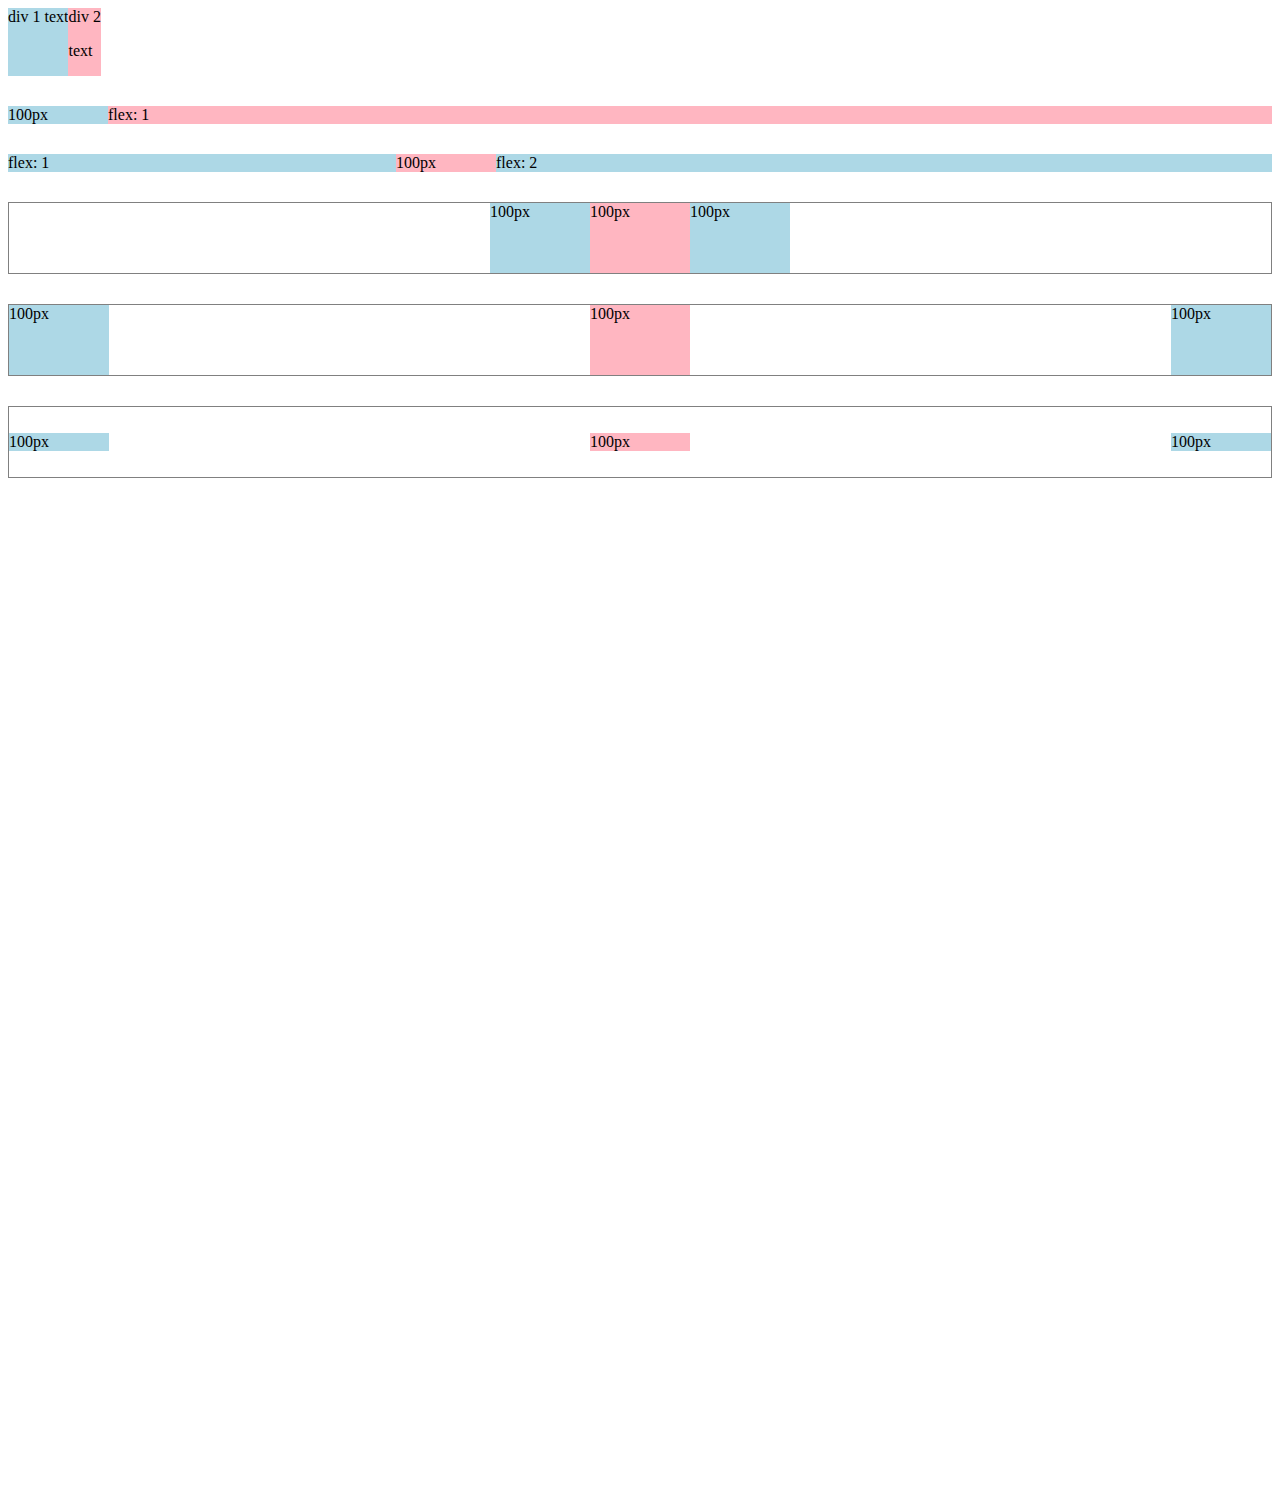
<file: flexbox.html>
<!DOCTYPE html>
<html>
  <head>
    <title>Flexbox Practice</title>
  </head>
  <body style="padding-bottom: 1000px;">
    <div style="
      display: flex;
      flex-direction: row;
    ">
      <div style="background-color: lightblue;">div 1 text</div>
      <div style="background-color: lightpink;">div 2 <p>text</p></div>
    </div>

    <div style="
      margin-top: 30px;
      display: flex;
      flex-direction: row;
    ">
      <div style="
        background-color: lightblue;
        width: 100px;
      ">100px</div>
      <div style="
        background-color: lightpink;
        flex: 1;
      ">flex: 1</div>
    </div>

    <div style="
      margin-top: 30px;
      display: flex;
      flex-direction: row;
    ">
      <div style="
        background-color: lightblue;
        flex: 1;
      ">flex: 1</div>
      <div style="
        background-color: lightpink;
        width: 100px;
      ">100px</div>
      <div style="
        background-color: lightblue;
        flex: 2;
      ">flex: 2</div>
    </div>

    <div style="
      margin-top: 30px;
      height: 70px;
      border-width: 1px;
      border-style: solid;
      border-color: gray;

      display: flex;
      flex-direction: row;
      justify-content: center;
    ">
      <div style="
        background-color: lightblue;
        width: 100px;
      ">100px</div>
      <div style="
        background-color: lightpink;
        width: 100px;
      ">100px</div>
      <div style="
        background-color: lightblue;
        width: 100px;
      ">100px</div>
    </div>

    <div style="
      margin-top: 30px;
      height: 70px;
      border-width: 1px;
      border-style: solid;
      border-color: gray;

      display: flex;
      flex-direction: row;
      justify-content: space-between;
    ">
      <div style="
        background-color: lightblue;
        width: 100px;
      ">100px</div>
      <div style="
        background-color: lightpink;
        width: 100px;
      ">100px</div>
      <div style="
        background-color: lightblue;
        width: 100px;
      ">100px</div>
    </div>

    <div style="
      margin-top: 30px;
      height: 70px;
      border-width: 1px;
      border-style: solid;
      border-color: gray;

      display: flex;
      flex-direction: row;
      justify-content: space-between;
      align-items: center;
    ">
      <div style="
        background-color: lightblue;
        width: 100px;
      ">100px</div>
      <div style="
        background-color: lightpink;
        width: 100px;
      ">100px</div>
      <div style="
        background-color: lightblue;
        width: 100px;
      ">100px</div>
    </div>
  </body>
</html>
</file>
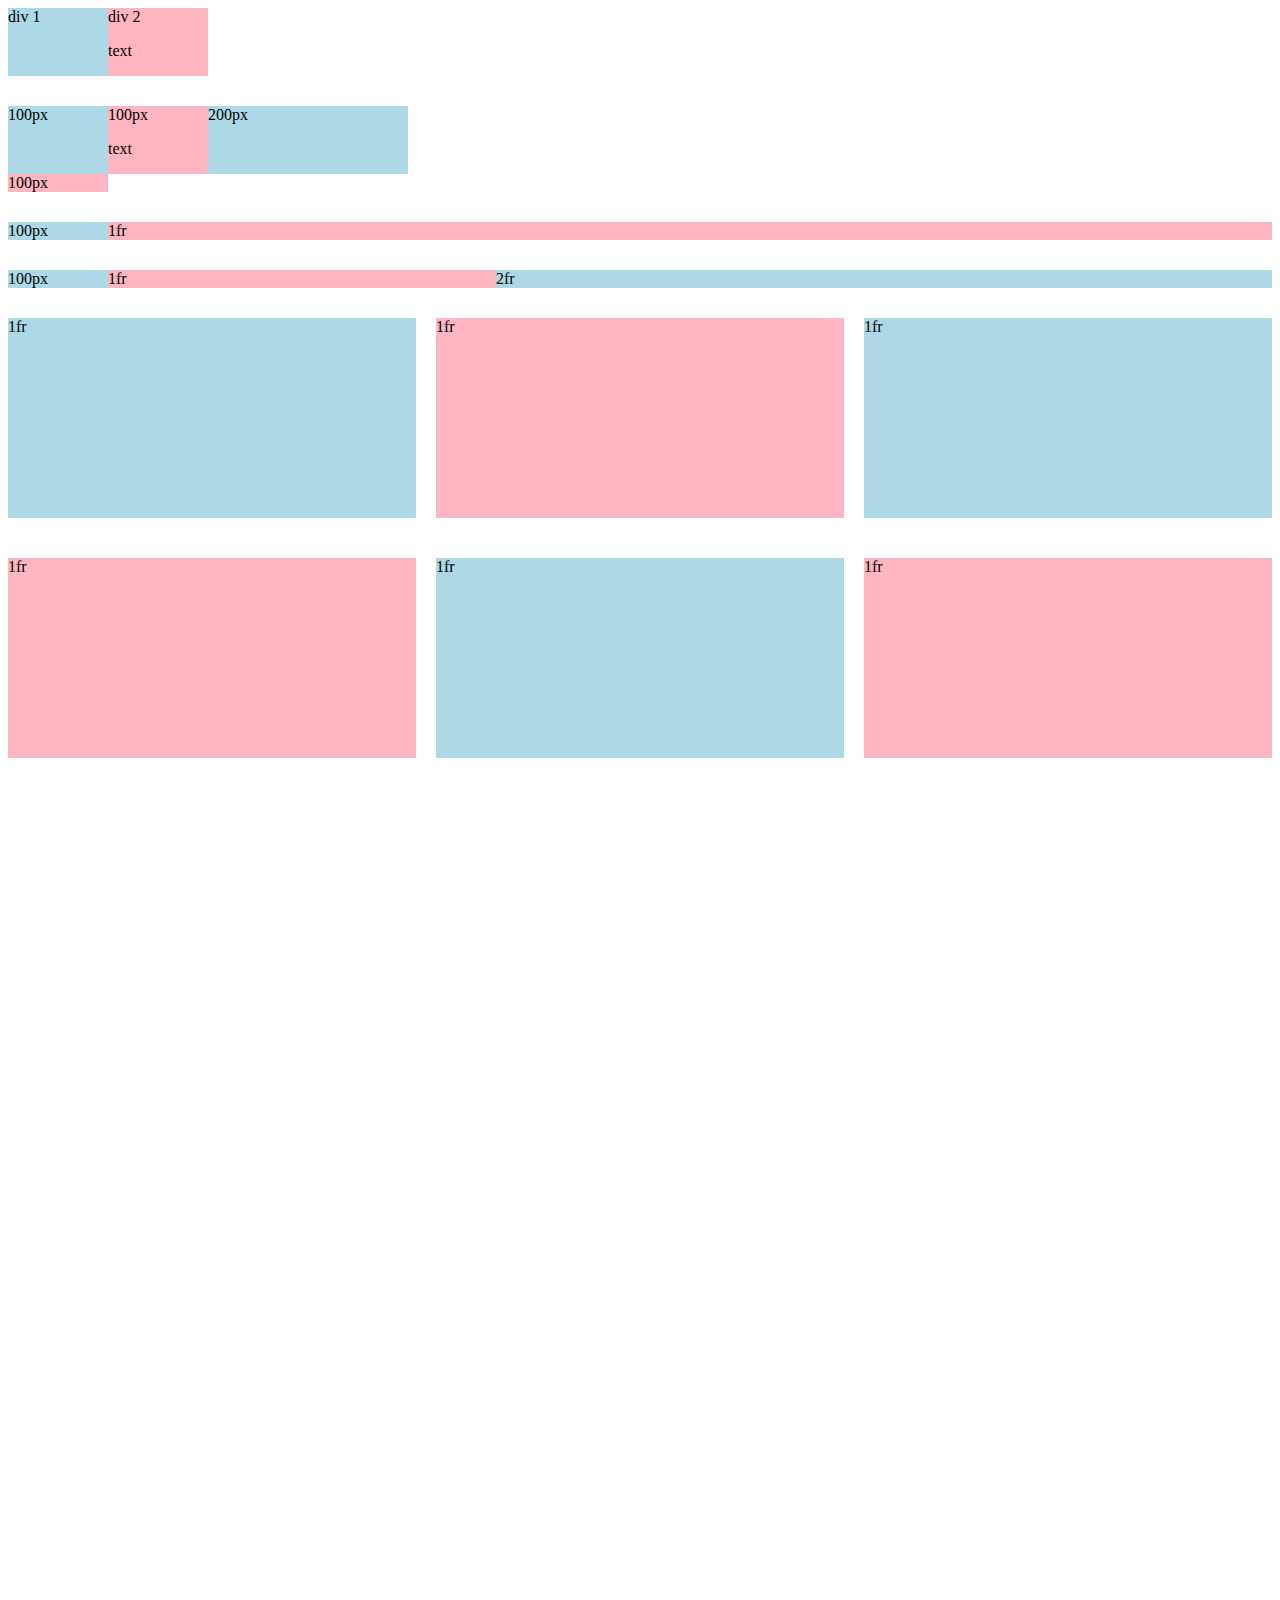
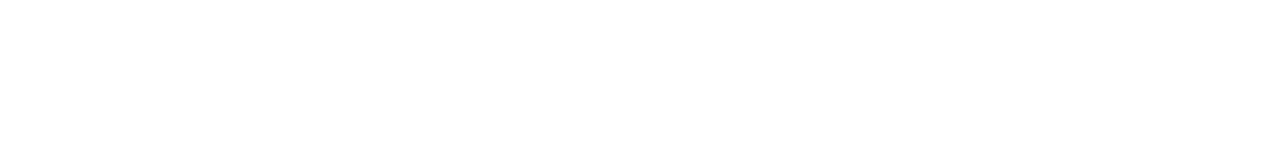
<file: grid.html>
<!DOCTYPE html>
<html>
  <head>
    <title>Grid Practice</title>
  </head>
  <body style="padding-bottom: 1000px;">
    <div style="
      display: grid;
      grid-template-columns: 100px 100px;
    ">
      <div style="background-color: lightblue;">div 1</div>
      <div style="background-color: lightpink;">div 2<p>text</p></div>
    </div>

    <div style="
      margin-top: 30px;
      display: grid;
      grid-template-columns: 100px 100px 200px;
    ">
      <div style="background-color: lightblue;">100px</div>
      <div style="background-color: lightpink;">100px<p>text</p></div>
      <div style="background-color: lightblue;">200px</div>
      <div style="background-color: lightpink;">100px</div>
    </div>

    <div style="
      margin-top: 30px;
      display: grid;
      grid-template-columns: 100px 1fr;
    ">
      <div style="background-color: lightblue;">100px</div>
      <div style="background-color: lightpink;">1fr</div>
    </div>

    <div style="
      margin-top: 30px;
      display: grid;
      grid-template-columns: 100px 1fr 2fr;
    ">
      <div style="background-color: lightblue;">100px</div>
      <div style="background-color: lightpink;">1fr</div>
      <div style="background-color: lightblue;">2fr</div>
    </div>

    <div style="
      margin-top: 30px;
      display: grid;
      grid-template-columns: 1fr 1fr 1fr;
      column-gap: 20px;
      row-gap: 40px;
    ">
      <div style="background-color: lightblue; height: 200px;">1fr</div>
      <div style="background-color: lightpink; height: 200px;">1fr</div>
      <div style="background-color: lightblue; height: 200px;">1fr</div>
      <div style="background-color: lightpink; height: 200px;">1fr</div>
      <div style="background-color: lightblue; height: 200px;">1fr</div>
      <div style="background-color: lightpink; height: 200px;">1fr</div>
    </div>
  </body>
</html>
</file>
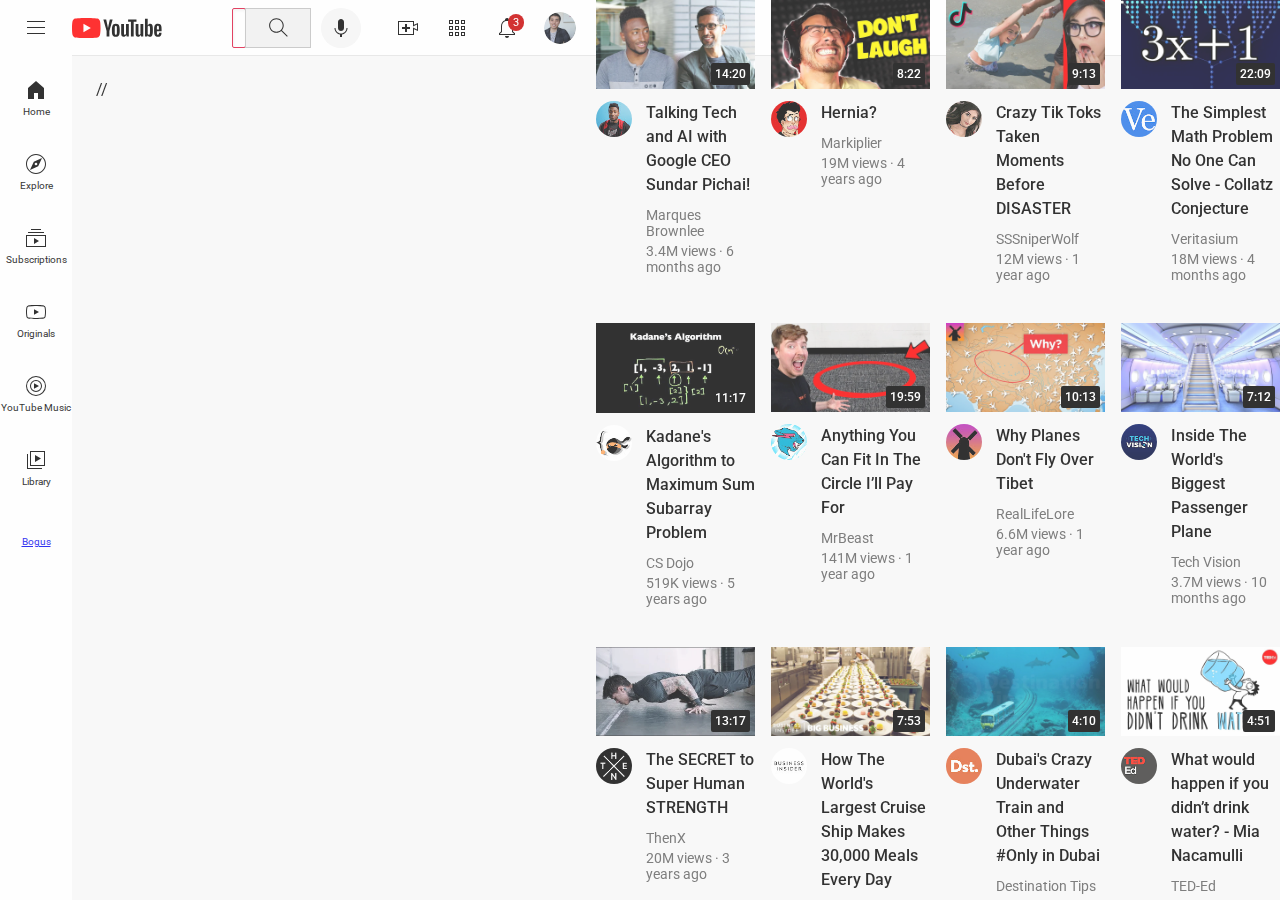
<file: oldindex.html>
<!DOCTYPE html>
<html>
  <head>
    <title>YouTube.com Clone</title>

    <link rel="preconnect" href="https://fonts.googleapis.com">
    <link rel="preconnect" href="https://fonts.gstatic.com" crossorigin>
    <link href="https://fonts.googleapis.com/css2?family=Roboto:wght@400;500;700&display=swap" rel="stylesheet">

    <link rel="stylesheet" href="styles/test.css">
 //   <link rel="stylesheet" href="styles/footer.css">
    <link rel="stylesheet" href="styles/general.css">
    <link rel="stylesheet" href="styles/header.css">
    <link rel="stylesheet" href="styles/video.css">
    <link rel="stylesheet" href="styles/sidebar.css">
    <link rel="stylesheet" href="styles/footer.css">
  </head>
  <body>
    <header class="header">
      <div class="left-section">
        <img class="hamburger-menu" src="icons/hamburger-menu.svg">
        <img class="youtube-logo" src="icons/youtube-logo.svg">
      </div>
      <div class="middle-section">
        <input class="search-bar" type="text" placeholder="Search">
        <button class="search-button">
          <img class="search-icon" src="icons/search.svg">
          <div class="tooltip">Search</div>
        </button>
        <!-- Put position absolute inside position relative -->
        <button class="voice-search-button">
          <img class="voice-search-icon" src="icons/voice-search-icon.svg">
          <div class="tooltip">Search with your voice</div>
        </button>
      </div>
      <div class="right-section">
        <div class="upload-icon-container">
          <img class="upload-icon" src="icons/upload.svg">
          <div class="tooltip">Create</div>
        </div>
        <div class="youtube-apps-icon-container">
          <img class="youtube-apps-icon" src="icons/youtube-apps.svg">
          <div class="tooltip">YouTube Apps</div>
        </div>
        <div class="notifications-icon-container">
          <img class="notifications-icon" src="icons/notifications.svg">
          <div class="notifications-count">3</div>
          <div class="tooltip">Notifications</div>
        </div>
        <img class="current-user-picture" src="channel-pictures/my-channel.jpeg">
      </div>

    <nav class="sidebar">
      <div class="sidebar-link">
        <img src="icons/home.svg">
        <div>Home</div>
      </div>
      <div class="sidebar-link">
        <img src="icons/explore.svg">
        <div>Explore</div>
      </div>
      <div class="sidebar-link">
        <img src="icons/subscriptions.svg">
        <div>Subscriptions</div>
      </div>
      <div class="sidebar-link">
        <img src="icons/originals.svg">
        <div>Originals</div>
      </div>
      <div class="sidebar-link">
        <img src="icons/youtube-music.svg">
        <div>YouTube Music</div>
      </div>
      <div class="sidebar-link">
        <img src="icons/library.svg">
        <div>Library</div>
      </div>
      
      <div class="sidebar-link">
        <div><a href="https://jtr813.github.io/simple/bogus.html">Bogus</a></div>
      </div>
      
    </nav>

    <main>
      <section class="video-grid">
        <div class="video-preview">
          <div class="thumbnail-row">
            <img class="thumbnail" src="thumbnails/thumbnail-1.webp">
            <div class="video-time">14:20</div>
          </div>
          <div class="video-info-grid">
            <div class="channel-picture">
              <img class="profile-picture" src="channel-pictures/channel-1.jpeg">
            </div>
            <div class="video-info">
              <p class="video-title">
                Talking Tech and AI with Google CEO Sundar Pichai!
              </p>
              <p class="video-author">
                Marques Brownlee
              </p>
              <p class="video-stats">
                3.4M views &#183; 6 months ago
              </p>
            </div>
          </div>
        </div>

        <div class="video-preview">
          <div class="thumbnail-row">
            <img class="thumbnail" src="thumbnails/thumbnail-2.webp">
            <div class="video-time">8:22</div>
          </div>
          <div class="video-info-grid">
            <div class="channel-picture">
              <img class="profile-picture" src="channel-pictures/channel-2.jpeg">
            </div>
            <div class="video-info">
              <p class="video-title">
                Hernia?
              </p>
              <p class="video-author">
                Markiplier
              </p>
              <p class="video-stats">
                19M views &#183; 4 years ago
              </p>
            </div>
          </div>
        </div>

        <div class="video-preview">
          <div class="thumbnail-row">
            <img class="thumbnail" src="thumbnails/thumbnail-3.webp">
            <div class="video-time">9:13</div>
          </div>
          <div class="video-info-grid">
            <div class="channel-picture">
              <img class="profile-picture" src="channel-pictures/channel-3.jpeg">
            </div>
            <div class="video-info">
              <p class="video-title">
                Crazy Tik Toks Taken Moments Before DISASTER
              </p>
              <p class="video-author">
                SSSniperWolf
              </p>
              <p class="video-stats">
                12M views &#183; 1 year ago
              </p>
            </div>
          </div>
        </div>

        <div class="video-preview">
          <div class="thumbnail-row">
            <img class="thumbnail" src="thumbnails/thumbnail-4.webp">
            <div class="video-time">22:09</div>
          </div>
          <div class="video-info-grid">
            <div class="channel-picture">
              <img class="profile-picture" src="channel-pictures/channel-4.jpeg">
            </div>
            <div class="video-info">
              <p class="video-title">
                The Simplest Math Problem No One Can Solve - Collatz Conjecture
              </p>
              <p class="video-author">
                Veritasium
              </p>
              <p class="video-stats">
                18M views &#183; 4 months ago
              </p>
            </div>
          </div>
        </div>

        <div class="video-preview">
          <div class="thumbnail-row">
            <img class="thumbnail" src="thumbnails/thumbnail-5.webp">
            <div class="video-time">11:17</div>
          </div>
          <div class="video-info-grid">
            <div class="channel-picture">
              <img class="profile-picture" src="channel-pictures/channel-5.jpeg">
            </div>
            <div class="video-info">
              <p class="video-title">
                Kadane's Algorithm to Maximum Sum Subarray Problem
              </p>
              <p class="video-author">
                CS Dojo
              </p>
              <p class="video-stats">
                519K views &#183; 5 years ago
              </p>
            </div>
          </div>
        </div>

        <div class="video-preview">
          <div class="thumbnail-row">
            <img class="thumbnail" src="thumbnails/thumbnail-6.webp">
            <div class="video-time">19:59</div>
          </div>
          <div class="video-info-grid">
            <div class="channel-picture">
              <img class="profile-picture" src="channel-pictures/channel-6.jpeg">
            </div>
            <div class="video-info">
              <p class="video-title">
                Anything You Can Fit In The Circle I’ll Pay For
              </p>
              <p class="video-author">
                MrBeast
              </p>
              <p class="video-stats">
                141M views &#183; 1 year ago
              </p>
            </div>
          </div>
        </div>

        <div class="video-preview">
          <div class="thumbnail-row">
            <img class="thumbnail" src="thumbnails/thumbnail-7.webp">
            <div class="video-time">10:13</div>
          </div>
          <div class="video-info-grid">
            <div class="channel-picture">
              <img class="profile-picture" src="channel-pictures/channel-7.jpeg">
            </div>
            <div class="video-info">
              <p class="video-title">
                Why Planes Don't Fly Over Tibet
              </p>
              <p class="video-author">
                RealLifeLore
              </p>
              <p class="video-stats">
                6.6M views &#183; 1 year ago
              </p>
            </div>
          </div>
        </div>

        <div class="video-preview">
          <div class="thumbnail-row">
            <img class="thumbnail" src="thumbnails/thumbnail-8.webp">
            <div class="video-time">7:12</div>
          </div>
          <div class="video-info-grid">
            <div class="channel-picture">
              <img class="profile-picture" src="channel-pictures/channel-8.jpeg">
            </div>
            <div class="video-info">
              <p class="video-title">
                Inside The World's Biggest Passenger Plane
              </p>
              <p class="video-author">
                Tech Vision
              </p>
              <p class="video-stats">
                3.7M views &#183; 10 months ago
              </p>
            </div>
          </div>
        </div>

        <div class="video-preview">
          <div class="thumbnail-row">
            <img class="thumbnail" src="thumbnails/thumbnail-9.webp">
            <div class="video-time">13:17</div>
          </div>
          <div class="video-info-grid">
            <div class="channel-picture">
              <img class="profile-picture" src="channel-pictures/channel-9.jpeg">
            </div>
            <div class="video-info">
              <p class="video-title">
                The SECRET to Super Human STRENGTH
              </p>
              <p class="video-author">
                ThenX
              </p>
              <p class="video-stats">
                20M views &#183; 3 years ago
              </p>
            </div>
          </div>
        </div>

        <div class="video-preview">
          <div class="thumbnail-row">
            <img class="thumbnail" src="thumbnails/thumbnail-10.webp">
            <div class="video-time">7:53</div>
          </div>
          <div class="video-info-grid">
            <div class="channel-picture">
              <img class="profile-picture" src="channel-pictures/channel-10.jpeg">
            </div>
            <div class="video-info">
              <p class="video-title">
                How The World's Largest Cruise Ship Makes 30,000 Meals Every Day
              </p>
              <p class="video-author">
                Business Insider
              </p>
              <p class="video-stats">
                14M views &#183; 1 year ago
              </p>
            </div>
          </div>
        </div>

        <div class="video-preview">
          <div class="thumbnail-row">
            <img class="thumbnail" src="thumbnails/thumbnail-11.webp">
            <div class="video-time">4:10</div>
          </div>
          <div class="video-info-grid">
            <div class="channel-picture">
              <img class="profile-picture" src="channel-pictures/channel-11.jpeg">
            </div>
            <div class="video-info">
              <p class="video-title">
                Dubai's Crazy Underwater Train and Other Things #Only in Dubai
              </p>
              <p class="video-author">
                Destination Tips
              </p>
              <p class="video-stats">
                3M views &#183; 1 year ago
              </p>
            </div>
          </div>
        </div>

        <div class="video-preview">
          <div class="thumbnail-row">
            <img class="thumbnail" src="thumbnails/thumbnail-12.webp">
            <div class="video-time">4:51</div>
          </div>
          <div class="video-info-grid">
            <div class="channel-picture">
              <img class="profile-picture" src="channel-pictures/channel-12.jpeg">
            </div>
            <div class="video-info">
              <p class="video-title">
                What would happen if you didn’t drink water? - Mia Nacamulli
              </p>
              <p class="video-author">
                TED-Ed
              </p>
              <p class="video-stats">
                12M views &#183; 5 years ago
              </p>
            </div>
          </div>
        </div>
      </section>
    </main>
  </body>
</html>
</file>
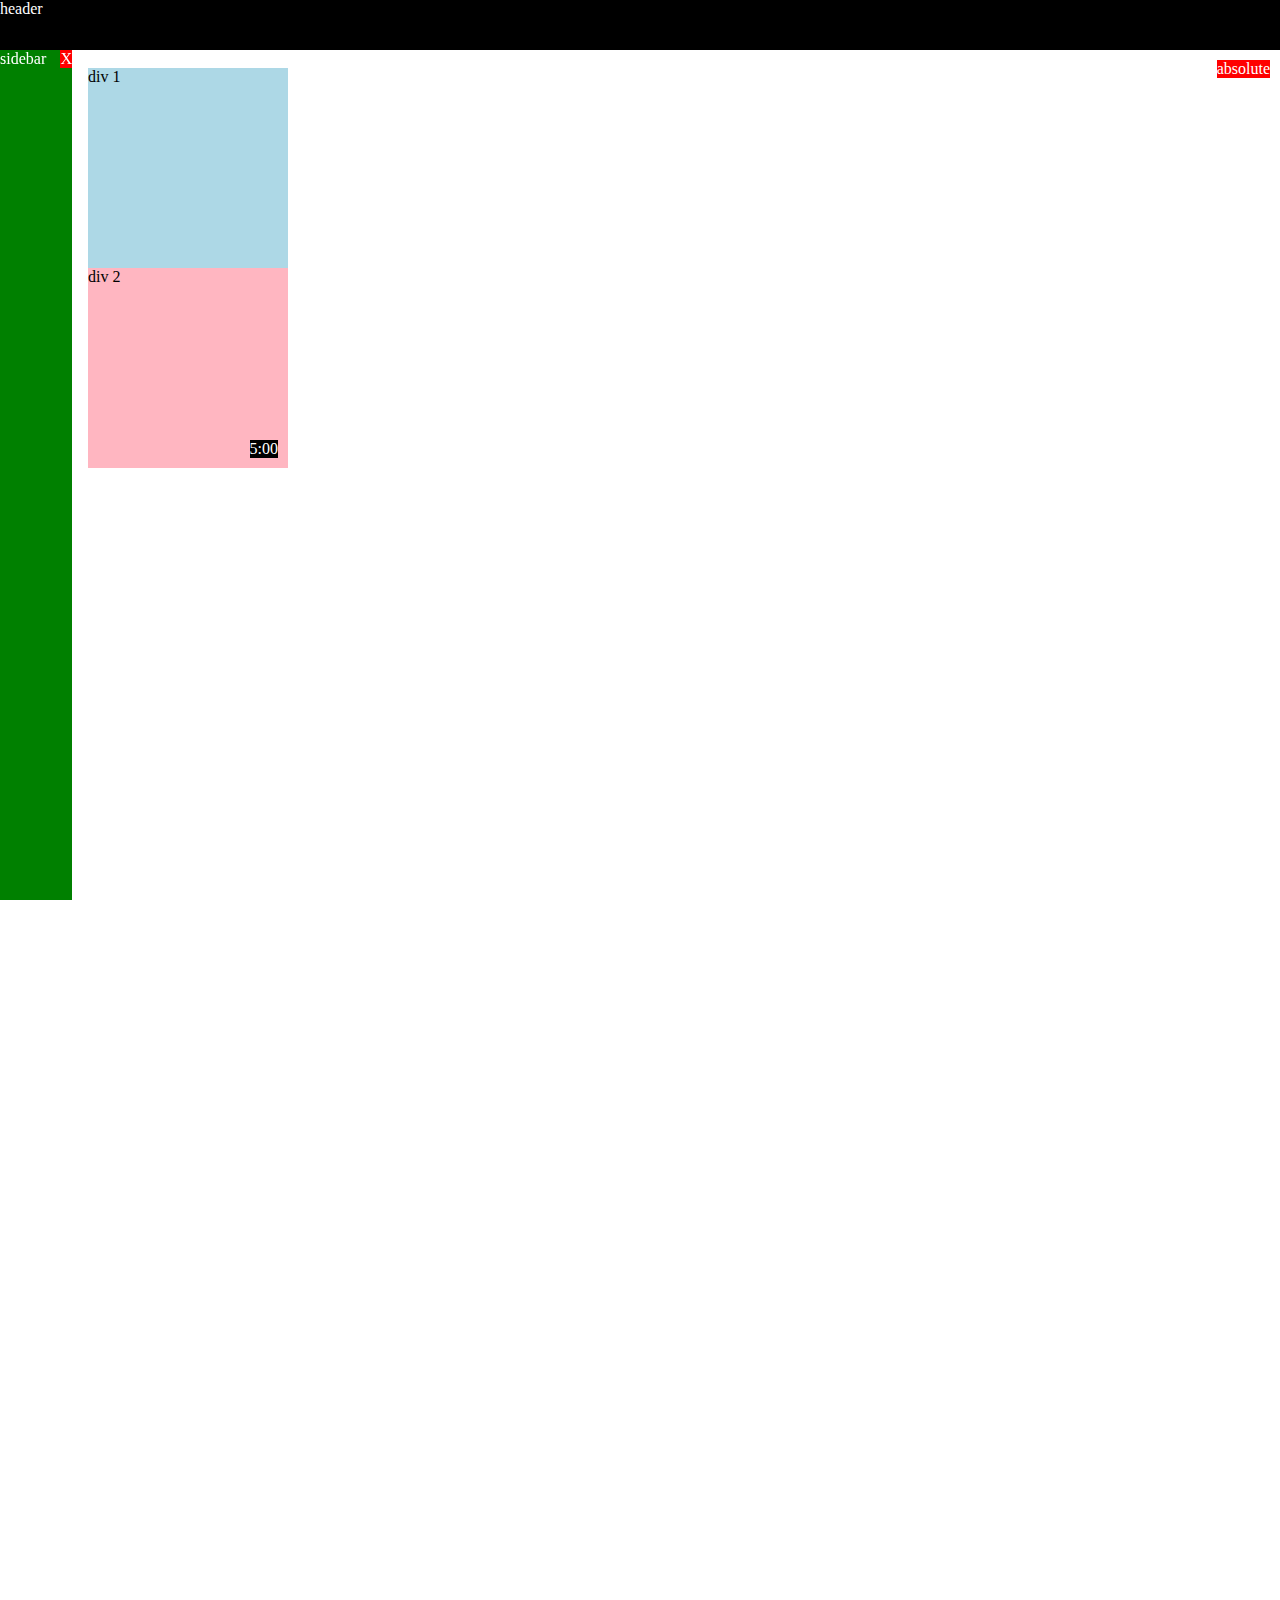
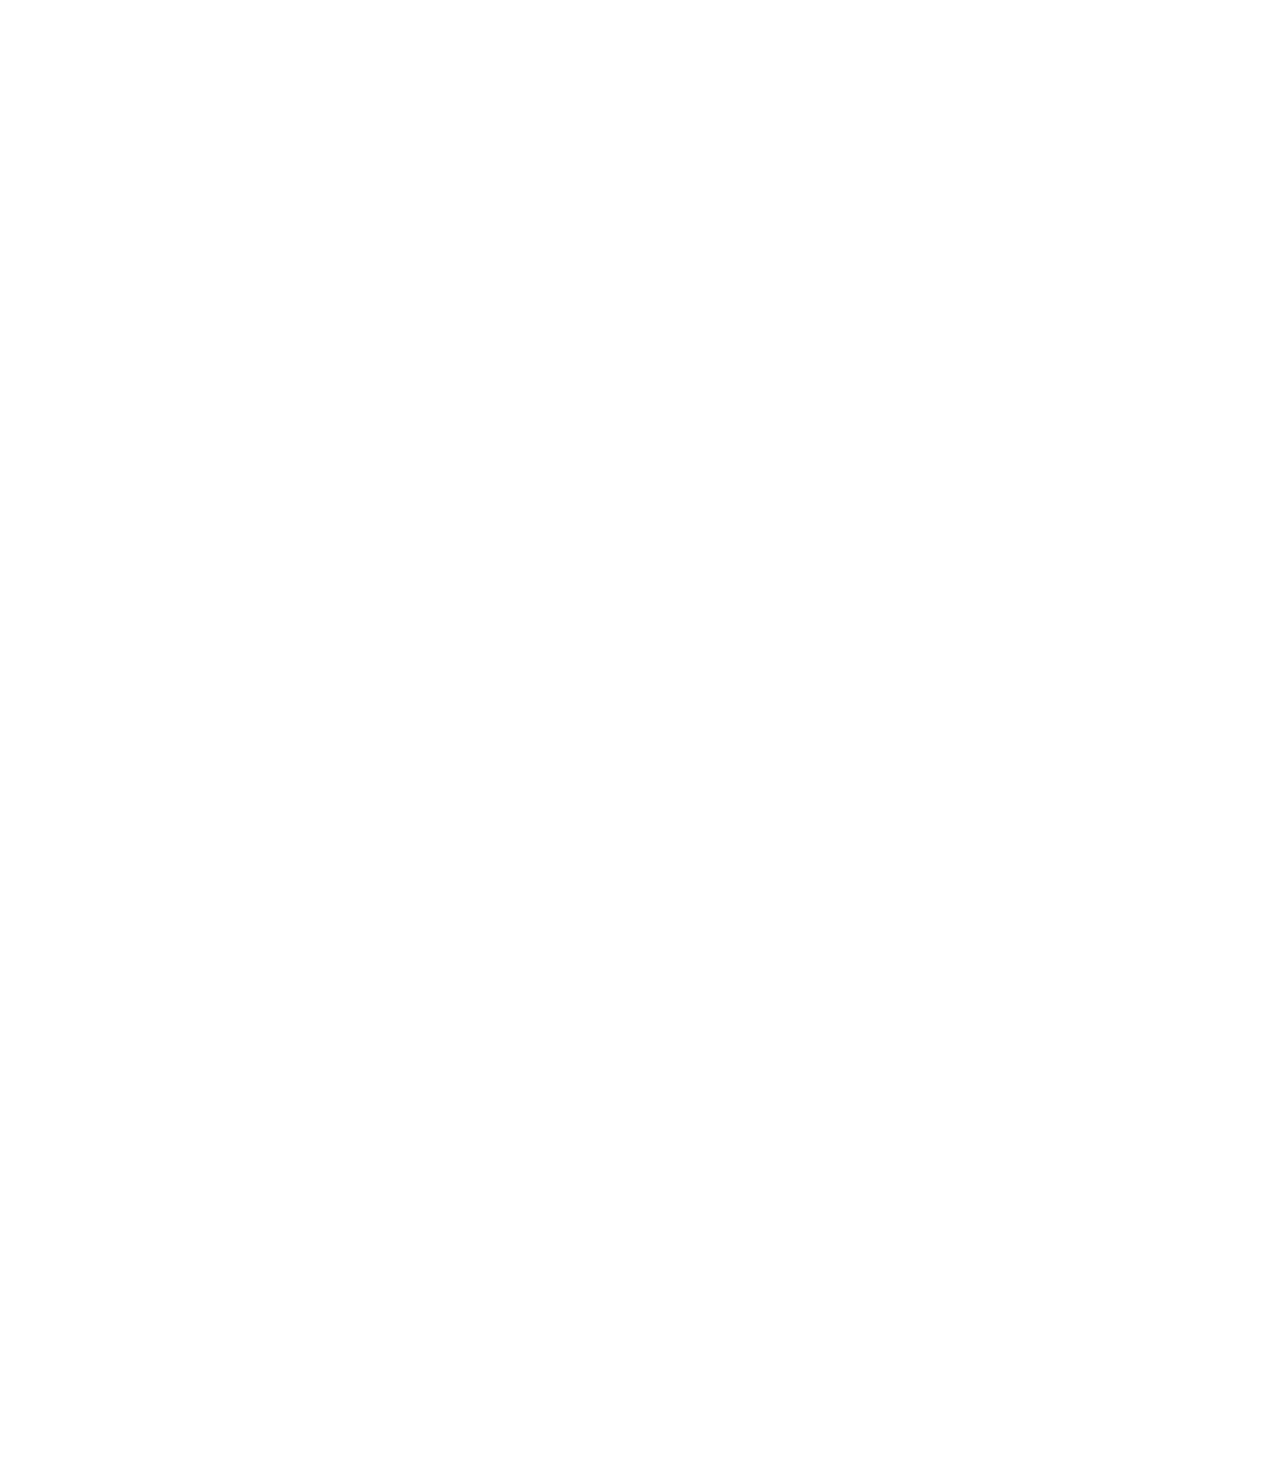
<file: position.html>
<!DOCTYPE html>
<html>
  <head>
    <title>Position Practice</title>
  </head>
  <body style="
    height: 3000px;
    padding-top: 60px;
    padding-left: 80px;
  ">
    <div style="
      background-color: black;
      color: white;
      position: fixed;
      top: 0;
      left: 0;
      right: 0;
      height: 50px;
      z-index: 100;
    ">header</div>

    <div style="
      background-color: green;
      color: white;
      position: fixed;
      left: 0;
      bottom: 0;
      top: 50px;
      width: 72px;
    ">
      sidebar
      <div style="
        position: absolute;
        background-color: red;
        color: white;
        top: 0;
        right: 0;
      ">
        X
      </div>
    </div>

    <div style="
      position: absolute;
      background-color: red;
      color: white;
      top: 60px;
      right: 10px;
    ">
      absolute
    </div>

    <div style="
      background-color: lightblue;
      height: 200px;
      width: 200px;
      position: static;
    ">div 1</div>
    <div style="
      background-color: lightpink;
      height: 200px;
      width: 200px;
      position: relative;
    ">
      div 2
      <div style="
        position: absolute;
        background-color: black;
        color: white;
        bottom: 10px;
        right: 10px;
      ">
        5:00
      </div>
    </div>

  </body>
</html>
</file>
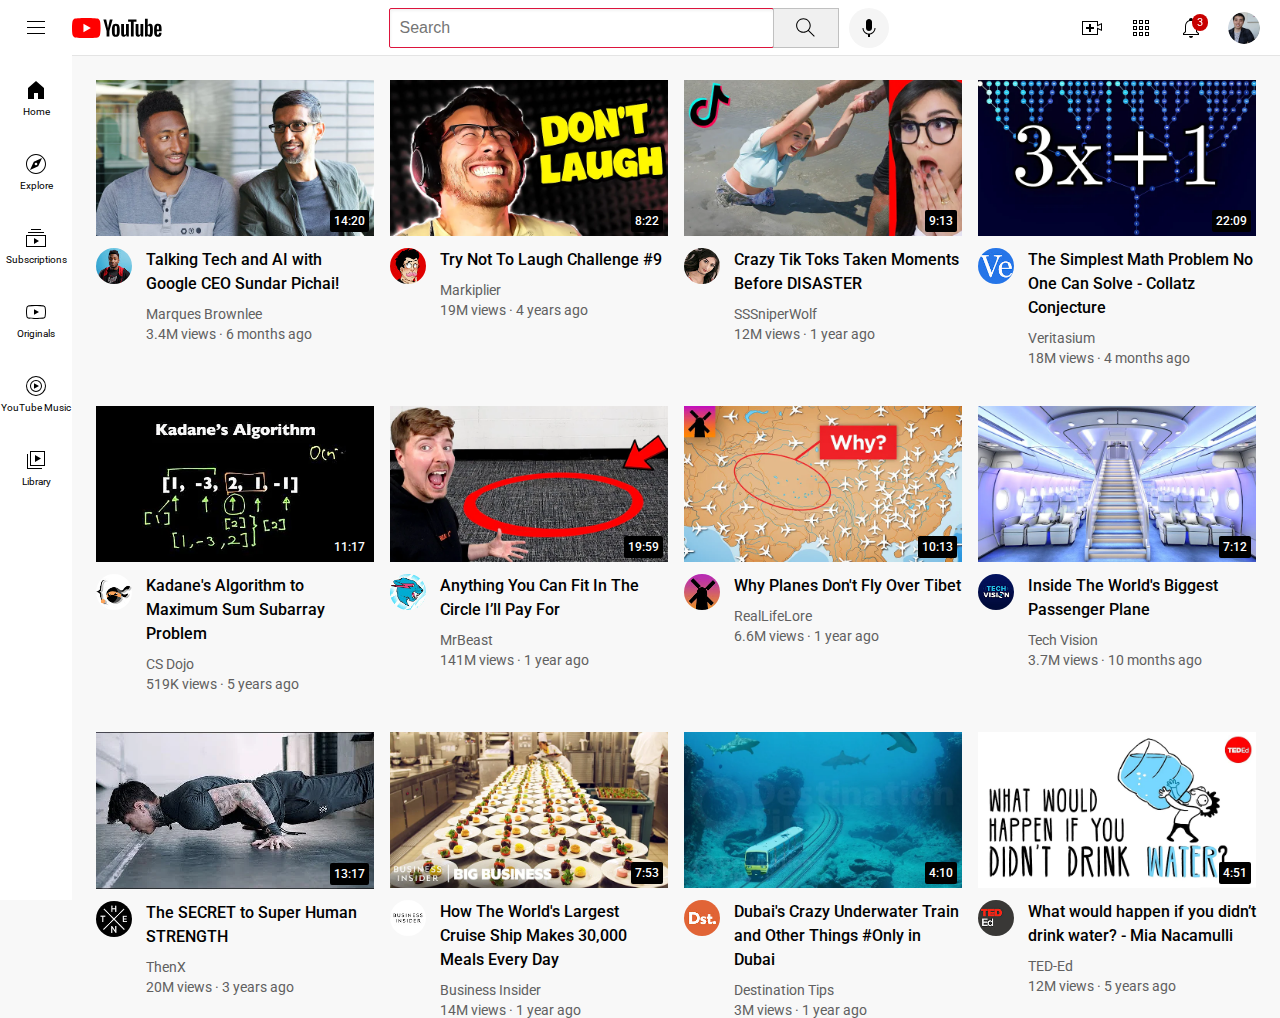
<file: youtube.html>
<!DOCTYPE html>
<html>
  <head>
    <title>YouTube.com Clone</title>

    <link rel="preconnect" href="https://fonts.googleapis.com">
    <link rel="preconnect" href="https://fonts.gstatic.com" crossorigin>
    <link href="https://fonts.googleapis.com/css2?family=Roboto:wght@400;500;700&display=swap" rel="stylesheet">

    <link rel="stylesheet" href="styles/general.css">
    <link rel="stylesheet" href="styles/header.css">
    <link rel="stylesheet" href="styles/video.css">
    <link rel="stylesheet" href="styles/sidebar.css">
  </head>
  <body>
    <header class="header">
      <div class="left-section">
        <img class="hamburger-menu" src="icons/hamburger-menu.svg">
        <img class="youtube-logo" src="icons/youtube-logo.svg">
      </div>
      <div class="middle-section">
        <input class="search-bar" type="text" placeholder="Search">
        <button class="search-button">
          <img class="search-icon" src="icons/search.svg">
          <div class="tooltip">Search</div>
        </button>
        <!-- Put position absolute inside position relative -->
        <button class="voice-search-button">
          <img class="voice-search-icon" src="icons/voice-search-icon.svg">
          <div class="tooltip">Search with your voice</div>
        </button>
      </div>
      <div class="right-section">
        <div class="upload-icon-container">
          <img class="upload-icon" src="icons/upload.svg">
          <div class="tooltip">Create</div>
        </div>
        <div class="youtube-apps-icon-container">
          <img class="youtube-apps-icon" src="icons/youtube-apps.svg">
          <div class="tooltip">YouTube Apps</div>
        </div>
        <div class="notifications-icon-container">
          <img class="notifications-icon" src="icons/notifications.svg">
          <div class="notifications-count">3</div>
          <div class="tooltip">Notifications</div>
        </div>
        <img class="current-user-picture" src="channel-pictures/my-channel.jpeg">
      </div>
    </header>

    <nav class="sidebar">
      <div class="sidebar-link">
        <img src="icons/home.svg">
        <div>Home</div>
      </div>
      <div class="sidebar-link">
        <img src="icons/explore.svg">
        <div>Explore</div>
      </div>
      <div class="sidebar-link">
        <img src="icons/subscriptions.svg">
        <div>Subscriptions</div>
      </div>
      <div class="sidebar-link">
        <img src="icons/originals.svg">
        <div>Originals</div>
      </div>
      <div class="sidebar-link">
        <img src="icons/youtube-music.svg">
        <div>YouTube Music</div>
      </div>
      <div class="sidebar-link">
        <img src="icons/library.svg">
        <div>Library</div>
      </div>
    </nav>

    <main>
      <section class="video-grid">
        <div class="video-preview">
          <div class="thumbnail-row">
            <img class="thumbnail" src="thumbnails/thumbnail-1.webp">
            <div class="video-time">14:20</div>
          </div>
          <div class="video-info-grid">
            <div class="channel-picture">
              <img class="profile-picture" src="channel-pictures/channel-1.jpeg">
            </div>
            <div class="video-info">
              <p class="video-title">
                Talking Tech and AI with Google CEO Sundar Pichai!
              </p>
              <p class="video-author">
                Marques Brownlee
              </p>
              <p class="video-stats">
                3.4M views &#183; 6 months ago
              </p>
            </div>
          </div>
        </div>

        <div class="video-preview">
          <div class="thumbnail-row">
            <img class="thumbnail" src="thumbnails/thumbnail-2.webp">
            <div class="video-time">8:22</div>
          </div>
          <div class="video-info-grid">
            <div class="channel-picture">
              <img class="profile-picture" src="channel-pictures/channel-2.jpeg">
            </div>
            <div class="video-info">
              <p class="video-title">
                Try Not To Laugh Challenge #9
              </p>
              <p class="video-author">
                Markiplier
              </p>
              <p class="video-stats">
                19M views &#183; 4 years ago
              </p>
            </div>
          </div>
        </div>

        <div class="video-preview">
          <div class="thumbnail-row">
            <img class="thumbnail" src="thumbnails/thumbnail-3.webp">
            <div class="video-time">9:13</div>
          </div>
          <div class="video-info-grid">
            <div class="channel-picture">
              <img class="profile-picture" src="channel-pictures/channel-3.jpeg">
            </div>
            <div class="video-info">
              <p class="video-title">
                Crazy Tik Toks Taken Moments Before DISASTER
              </p>
              <p class="video-author">
                SSSniperWolf
              </p>
              <p class="video-stats">
                12M views &#183; 1 year ago
              </p>
            </div>
          </div>
        </div>

        <div class="video-preview">
          <div class="thumbnail-row">
            <img class="thumbnail" src="thumbnails/thumbnail-4.webp">
            <div class="video-time">22:09</div>
          </div>
          <div class="video-info-grid">
            <div class="channel-picture">
              <img class="profile-picture" src="channel-pictures/channel-4.jpeg">
            </div>
            <div class="video-info">
              <p class="video-title">
                The Simplest Math Problem No One Can Solve - Collatz Conjecture
              </p>
              <p class="video-author">
                Veritasium
              </p>
              <p class="video-stats">
                18M views &#183; 4 months ago
              </p>
            </div>
          </div>
        </div>

        <div class="video-preview">
          <div class="thumbnail-row">
            <img class="thumbnail" src="thumbnails/thumbnail-5.webp">
            <div class="video-time">11:17</div>
          </div>
          <div class="video-info-grid">
            <div class="channel-picture">
              <img class="profile-picture" src="channel-pictures/channel-5.jpeg">
            </div>
            <div class="video-info">
              <p class="video-title">
                Kadane's Algorithm to Maximum Sum Subarray Problem
              </p>
              <p class="video-author">
                CS Dojo
              </p>
              <p class="video-stats">
                519K views &#183; 5 years ago
              </p>
            </div>
          </div>
        </div>

        <div class="video-preview">
          <div class="thumbnail-row">
            <img class="thumbnail" src="thumbnails/thumbnail-6.webp">
            <div class="video-time">19:59</div>
          </div>
          <div class="video-info-grid">
            <div class="channel-picture">
              <img class="profile-picture" src="channel-pictures/channel-6.jpeg">
            </div>
            <div class="video-info">
              <p class="video-title">
                Anything You Can Fit In The Circle I’ll Pay For
              </p>
              <p class="video-author">
                MrBeast
              </p>
              <p class="video-stats">
                141M views &#183; 1 year ago
              </p>
            </div>
          </div>
        </div>

        <div class="video-preview">
          <div class="thumbnail-row">
            <img class="thumbnail" src="thumbnails/thumbnail-7.webp">
            <div class="video-time">10:13</div>
          </div>
          <div class="video-info-grid">
            <div class="channel-picture">
              <img class="profile-picture" src="channel-pictures/channel-7.jpeg">
            </div>
            <div class="video-info">
              <p class="video-title">
                Why Planes Don't Fly Over Tibet
              </p>
              <p class="video-author">
                RealLifeLore
              </p>
              <p class="video-stats">
                6.6M views &#183; 1 year ago
              </p>
            </div>
          </div>
        </div>

        <div class="video-preview">
          <div class="thumbnail-row">
            <img class="thumbnail" src="thumbnails/thumbnail-8.webp">
            <div class="video-time">7:12</div>
          </div>
          <div class="video-info-grid">
            <div class="channel-picture">
              <img class="profile-picture" src="channel-pictures/channel-8.jpeg">
            </div>
            <div class="video-info">
              <p class="video-title">
                Inside The World's Biggest Passenger Plane
              </p>
              <p class="video-author">
                Tech Vision
              </p>
              <p class="video-stats">
                3.7M views &#183; 10 months ago
              </p>
            </div>
          </div>
        </div>

        <div class="video-preview">
          <div class="thumbnail-row">
            <img class="thumbnail" src="thumbnails/thumbnail-9.webp">
            <div class="video-time">13:17</div>
          </div>
          <div class="video-info-grid">
            <div class="channel-picture">
              <img class="profile-picture" src="channel-pictures/channel-9.jpeg">
            </div>
            <div class="video-info">
              <p class="video-title">
                The SECRET to Super Human STRENGTH
              </p>
              <p class="video-author">
                ThenX
              </p>
              <p class="video-stats">
                20M views &#183; 3 years ago
              </p>
            </div>
          </div>
        </div>

        <div class="video-preview">
          <div class="thumbnail-row">
            <img class="thumbnail" src="thumbnails/thumbnail-10.webp">
            <div class="video-time">7:53</div>
          </div>
          <div class="video-info-grid">
            <div class="channel-picture">
              <img class="profile-picture" src="channel-pictures/channel-10.jpeg">
            </div>
            <div class="video-info">
              <p class="video-title">
                How The World's Largest Cruise Ship Makes 30,000 Meals Every Day
              </p>
              <p class="video-author">
                Business Insider
              </p>
              <p class="video-stats">
                14M views &#183; 1 year ago
              </p>
            </div>
          </div>
        </div>

        <div class="video-preview">
          <div class="thumbnail-row">
            <img class="thumbnail" src="thumbnails/thumbnail-11.webp">
            <div class="video-time">4:10</div>
          </div>
          <div class="video-info-grid">
            <div class="channel-picture">
              <img class="profile-picture" src="channel-pictures/channel-11.jpeg">
            </div>
            <div class="video-info">
              <p class="video-title">
                Dubai's Crazy Underwater Train and Other Things #Only in Dubai
              </p>
              <p class="video-author">
                Destination Tips
              </p>
              <p class="video-stats">
                3M views &#183; 1 year ago
              </p>
            </div>
          </div>
        </div>

        <div class="video-preview">
          <div class="thumbnail-row">
            <img class="thumbnail" src="thumbnails/thumbnail-12.webp">
            <div class="video-time">4:51</div>
          </div>
          <div class="video-info-grid">
            <div class="channel-picture">
              <img class="profile-picture" src="channel-pictures/channel-12.jpeg">
            </div>
            <div class="video-info">
              <p class="video-title">
                What would happen if you didn’t drink water? - Mia Nacamulli
              </p>
              <p class="video-author">
                TED-Ed
              </p>
              <p class="video-stats">
                12M views &#183; 5 years ago
              </p>
            </div>
          </div>
        </div>
      </section>
    </main>
  </body>
</html>
</file>
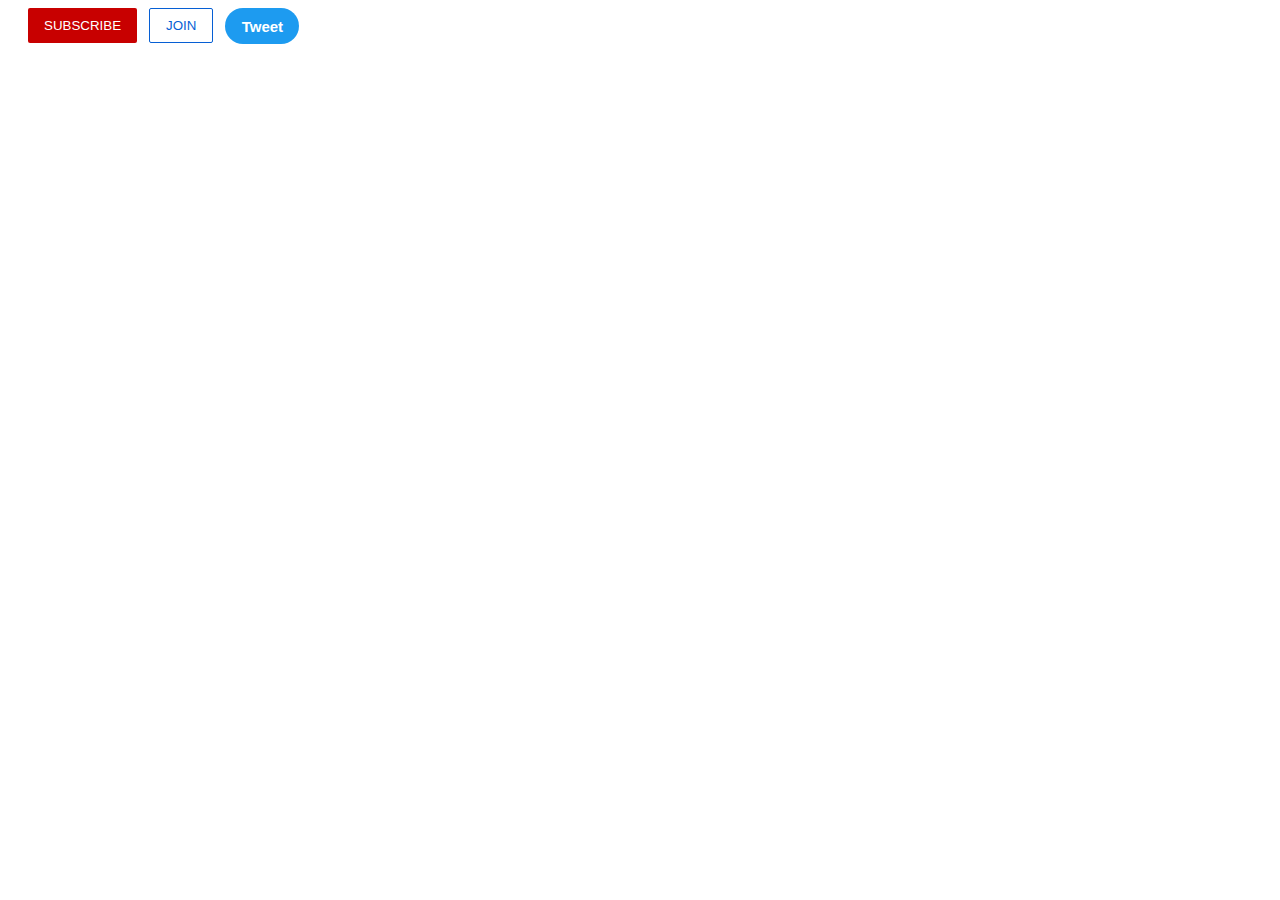
<file: intro-to-html/buttons.html>
<!DOCTYPE html>
<html>
  <head>
    <title>Buttons Practice</title>
    <link rel="stylesheet" href="styles/buttons.css">
  </head>
  <body>
    <button class="subscribe-button">
      SUBSCRIBE
    </button>

    <button class="join-button">
      JOIN
    </button>

    <button class="tweet-button">
      Tweet
    </button>
  </body>
</html>
</file>
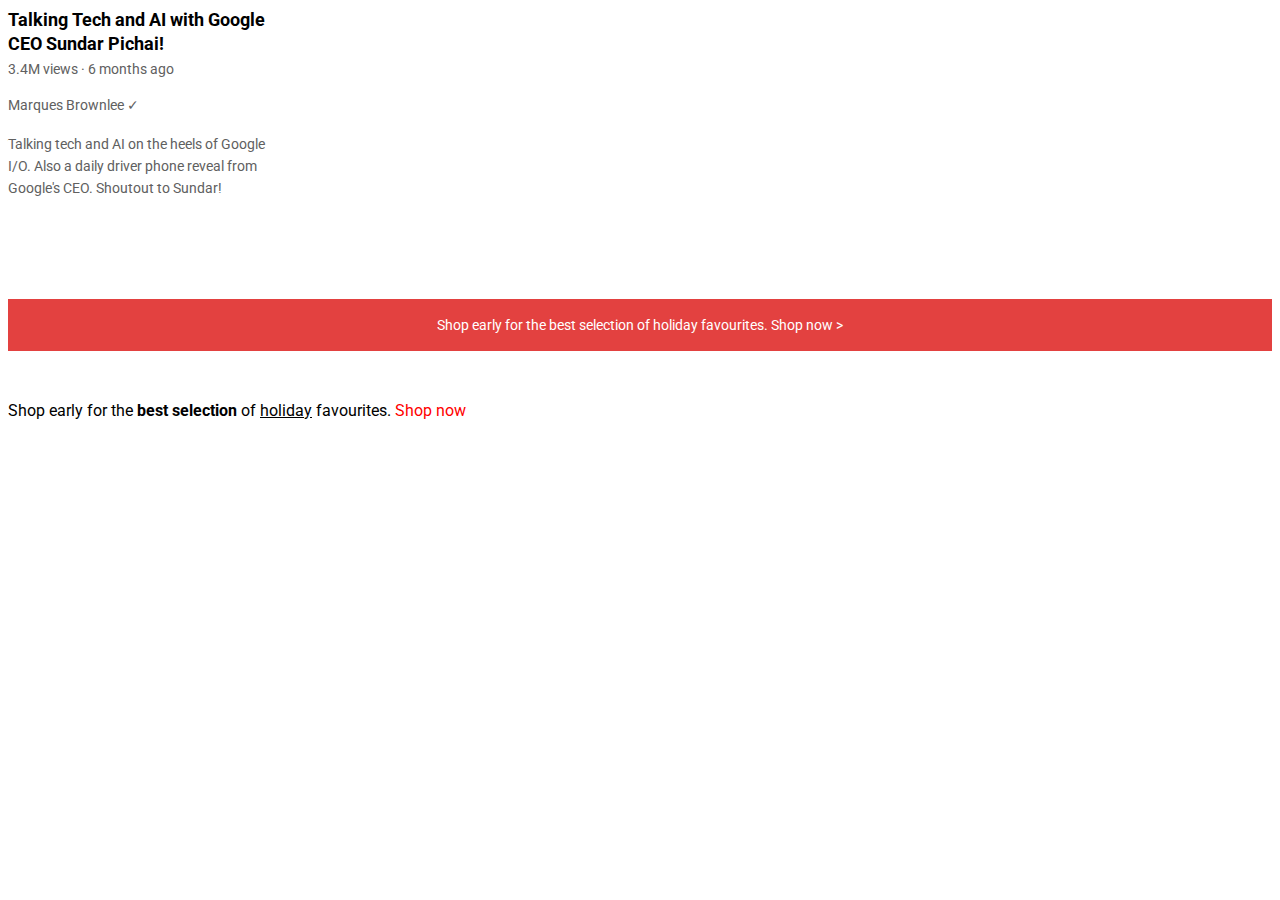
<file: intro-to-html/text.html>
<!DOCTYPE html>
<html>
  <head>
    <title>Text Practice</title>

    <link rel="preconnect" href="https://fonts.googleapis.com">
    <link rel="preconnect" href="https://fonts.gstatic.com" crossorigin>
    <link href="https://fonts.googleapis.com/css2?family=Roboto:wght@400;700&display=swap" rel="stylesheet">

    <link rel="stylesheet" href="styles/text.css">
  </head>
  <body>
    <p class="video-title">
      Talking Tech and AI with Google CEO Sundar Pichai!
    </p>

    <p class="video-stats">
      3.4M views &#183; 6 months ago
    </p>

    <p class="video-author">
      Marques Brownlee &#10003;
    </p>

    <p class="video-description">
      Talking tech and AI on the heels of Google I/O. Also a daily driver phone reveal from Google's CEO. Shoutout to Sundar!
    </p>

    <p class="apple-text">
      Shop early for the best selection of holiday favourites. <span class="shop-link">Shop now &#62;</span>
    </p>

    <p>
      Shop early for the <strong>best selection</strong> of <u>holiday</u> favourites. <span class="span-example">Shop now</span>
    </p>
  </body>
</html>
</file>
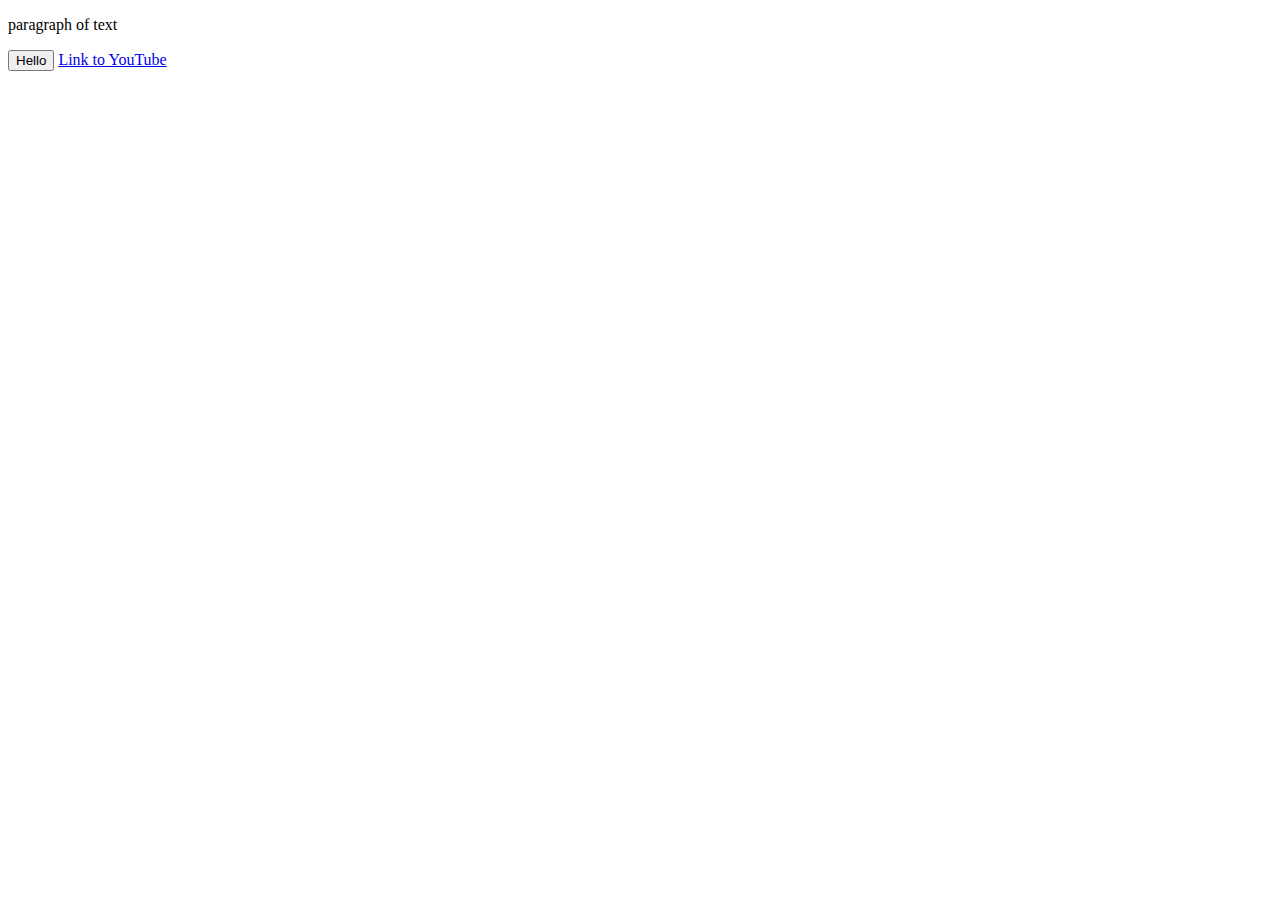
<file: intro-to-html/website.html>
<!DOCTYPE html>
<html>
  <head>
    <title>First Website</title>
  </head>
  <body>
    <p>
      paragraph of text
    </p>

    <button>
      Hello
    </button>

    <a href="https://www.youtube.com/" target="blank">
      Link to YouTube
    </a>
  </body>
</html>
</file>
<file: styles/test.css>
body {
  opacity: 0.8;
}
</file>
<file: styles/footer.css>
<style>
.footer {
  position: fixed;
  left: 0;
  bottom: 0;
  width: 100%;
  background-color: green;
  color: white;
  text-align: center;
}
</style>
</file>
<file: styles/general.css>
p {
  margin-top: 0;
  margin-bottom: 0;
}

body {
  /* This style below will be inherited */
  font-family: Roboto, Arial;
  margin: 0;
  padding-top: 80px;
  padding-left: 96px;
  padding-right: 24px;
  background-color: rgb(248, 248, 248);
}
</file>
<file: styles/header.css>
.header {
  height: 55px;

  display: flex;
  flex-direction: row;
  justify-content: space-between;

  position: fixed;
  top: 0;
  left: 0;
  right: 0;
  z-index: 100;

  background-color: white;
  border-bottom-width: 1px;
  border-bottom-style: solid;
  border-bottom-color: rgb(228, 228, 228);
}

.left-section {
  display: flex;
  align-items: center;
}

.hamburger-menu {
  height: 24px;
  margin-left: 24px;
  margin-right: 24px;
}

.youtube-logo {
  height: 20px;
}

.middle-section {
  flex: 1;
  margin-left: 70px;
  margin-right: 35px;
  max-width: 500px;
  display: flex;
  align-items: center;
}

.search-bar {
  flex: 1;
  height: 36px;
  padding-left: 10px;
  font-size: 16px;
  border: 1px solid rgb(220, 20, 60); 
  border-radius: 2px;
  box-shadow: inset 1px 2px 3px rgba(0, 0, 0, 0.05);
  width: 0;
}

.search-bar::placeholder {
  font-size: 16px;
}

.search-button {
  height: 40px;
  width: 66px;
  background-color: rgb(240, 240, 240);
  border-width: 1px;
  border-style: solid;
  border-color: rgb(192, 192, 192);
  margin-left: -1px;
  margin-right: 10px;
}

.search-button,
.voice-search-button,
.upload-icon-container {
  display: flex;
  justify-content: center;
  align-items: center;
  position: relative;
}

.search-button .tooltip,
.voice-search-button .tooltip,
.upload-icon-container .tooltip {
  position: absolute;
  background-color: gray;
  color: white;
  padding-top: 4px;
  padding-bottom: 4px;
  padding-left: 8px;
  padding-right: 8px;
  border-radius: 2px;
  font-size: 12px;
  bottom: -30px;
  opacity: 0;
  transition: opacity 0.15s;
  pointer-events: none;
  white-space: nowrap;
}

.search-button:hover .tooltip,
.voice-search-button:hover .tooltip,
.upload-icon-container:hover .tooltip {
  opacity: 1;
}

.search-icon {
  height: 25px;
}

.voice-search-button {
  height: 40px;
  width: 40px;
  border-radius: 20px;
  border: none;
  background-color: rgb(245, 245, 245);
}

.voice-search-icon {
  height: 24px;
}

.right-section {
  width: 180px;
  margin-right: 20px;
  display: flex;
  align-items: center;
  justify-content: space-between;
  flex-shrink: 0;
}

.upload-icon {
  height: 24px;
}

.youtube-apps-icon {
  height: 24px;
}

.notifications-icon {
  height: 24px;
}

.notifications-icon-container {
  position: relative;
}

.notifications-count {
  position: absolute;
  top: -2px;
  right: -5px;
  background-color: rgb(200, 0, 0);
  color: white;
  font-size: 11px;
  padding-left: 5px;
  padding-right: 5px;
  padding-top: 2px;
  padding-bottom: 2px;
  border-radius: 10px;
}

.current-user-picture {
  height: 32px;
  border-radius: 16px;
}

.search-button,
.voice-search-button,
.upload-icon-container,
.youtube-apps-icon-container,
.notifications-icon-container {
  display: flex;
  justify-content: center;
  align-items: center;
  position: relative;
  cursor: pointer;
}

.search-button .tooltip,
.voice-search-button .tooltip,
.upload-icon-container .tooltip,
.youtube-apps-icon-container .tooltip,
.notifications-icon-container .tooltip {
  font-family: Roboto, Arial;
  position: absolute;
  background-color: gray;
  color: white;
  padding-top: 4px;
  padding-bottom: 4px;
  padding-left: 8px;
  padding-right: 8px;
  border-radius: 2px;
  font-size: 12px;
  bottom: -30px;
  opacity: 0;
  transition: opacity 0.15s;
  pointer-events: none;
  white-space: nowrap;
}

.search-button:hover .tooltip,
.voice-search-button:hover .tooltip,
.upload-icon-container:hover .tooltip,
.youtube-apps-icon-container:hover .tooltip,
.notifications-icon-container:hover .tooltip {
  opacity: 1;
}
</file>
<file: styles/video.css>
.thumbnail {
  width: 100%;
}

.video-title {
  margin-top: 0;
  font-size: 14px;
  font-weight: 500;
  line-height: 20px;
  margin-bottom: 10px;
}

.video-info-grid {
  display: grid;
  grid-template-columns: 50px 1fr;
}

.profile-picture {
  width: 36px;
  border-radius: 50px;
}

.thumbnail-row {
  margin-bottom: 8px;
  position: relative;
}

.video-author,
.video-stats {
  font-size: 12px;
  color: rgb(96, 96, 96);
}

.video-author {
  margin-bottom: 4px;
}

@media (min-width: 1000px) {
  .video-title {
    font-size: 16px;
    line-height: 24px;
  }
}

@media (min-width: 1000px) {
  .video-author,
  .video-stats {
    font-size: 14px;
  }
}

.video-grid {
  display: grid;
  grid-template-columns: 1fr 1fr 1fr;
  column-gap: 16px;
  row-gap: 40px;
}

@media (max-width: 750px) {
  .video-grid {
    grid-template-columns: 1fr 1fr;
  }
}

@media (min-width: 751px) and (max-width: 999px) {
  .video-grid {
    grid-template-columns: 1fr 1fr 1fr;
  }
}

@media (min-width: 1000px) {
  .video-grid {
    grid-template-columns: 1fr 1fr 1fr 1fr;
  }
}

.video-time {
  font-size: 12px;
  font-weight: 500;
  padding: 4px;
  border-radius: 2px;
  background-color: black;
  color: white;
  position: absolute;
  bottom: 8px;
  right: 5px;
}
</file>
<file: styles/sidebar.css>
.sidebar {
  position: fixed;
  left: 0;
  bottom: 0;
  top: 55px;
  background-color: white;
  width: 72px;
  z-index: 200;
  padding-top: 5px;
}

.sidebar-link {
  height: 74px;
  display: flex;
  justify-content: center;
  align-items: center;
  flex-direction: column;
  cursor: pointer;
}

.sidebar-link:hover {
  background-color: rgb(220, 20, 60);
}

.sidebar-link img {
  height: 24px;
  margin-bottom: 4px;
}

.sidebar-link div {
  font-size: 10px;
}
</file>
<file: intro-to-html/styles/buttons.css>
.subscribe-button {
  background-color: rgb(200, 0, 0);
  color: white;
  border: none;
  border-radius: 2px;
  cursor: pointer;
  margin-right: 8px;
  margin-left: 20px;
  padding-top: 10px;
  padding-bottom: 10px;
  padding-left: 16px;
  padding-right: 16px;
  transition: opacity 0.15s;
  vertical-align: top;
}

.subscribe-button:hover {
  opacity: 0.8;
}

.subscribe-button:active {
  opacity: 0.5;
}

.join-button {
  background-color: white;
  border-color: rgb(6, 95, 212);
  border-style: solid;
  border-width: 1px;
  color: rgb(6, 95, 212);
  border-radius: 2px;
  cursor: pointer;
  padding-top: 9px;
  padding-bottom: 9px;
  padding-left: 16px;
  padding-right: 16px;

  transition: background-color 0.15s,
    color 0.15s;
}

.join-button:hover {
  background-color: rgb(6, 95, 212);
  color: white;
}

.join-button:active {
  opacity: 0.7;
}

.tweet-button {
  background-color: rgb(29, 155, 240);
  color: white;
  border: none;
  height: 36px;
  width: 74px;
  border-radius: 8px;
  border-radius: 18px;
  font-weight: bold;
  font-size: 15px;
  cursor: pointer;
  margin-left: 8px;
  transition: box-shadow 0.15s;
  vertical-align: top;
}

.tweet-button:hover {
  box-shadow: 5px 5px 10px rgba(0, 0, 0, 0.15);
}
</file>
<file: intro-to-html/styles/text.css>
p {
  font-family: Roboto;
  margin-top: 0;
  margin-bottom: 0;
}

.video-stats {
  font-size: 14px;
  color: rgb(96, 96, 96);
  margin-bottom: 20px;
}

.video-title {
  font-weight: bold;
  font-size: 18px;
  width: 280px;
  line-height: 24px;
  margin-bottom: 5px;
}

.video-author {
  font-size: 14px;
  color: rgb(96, 96, 96);
  margin-bottom: 20px;
}

.video-description {
  font-size: 14px;
  color: rgb(96, 96, 96);
  width: 280px;
  line-height: 22px;
  margin-bottom: 100px;
}

.apple-text {
  margin-bottom: 50px;
  font-size: 14px;
  background-color: rgb(227, 65, 64);
  color: white;
  text-align: center;
  padding-top: 18px;
  padding-bottom: 18px;
}

.span-example {
  color: red;
}

.span-example:hover {
  text-decoration: underline;
}

.shop-link {
  cursor: pointer;
}

.shop-link:hover {
  text-decoration: underline;
}
</file>
